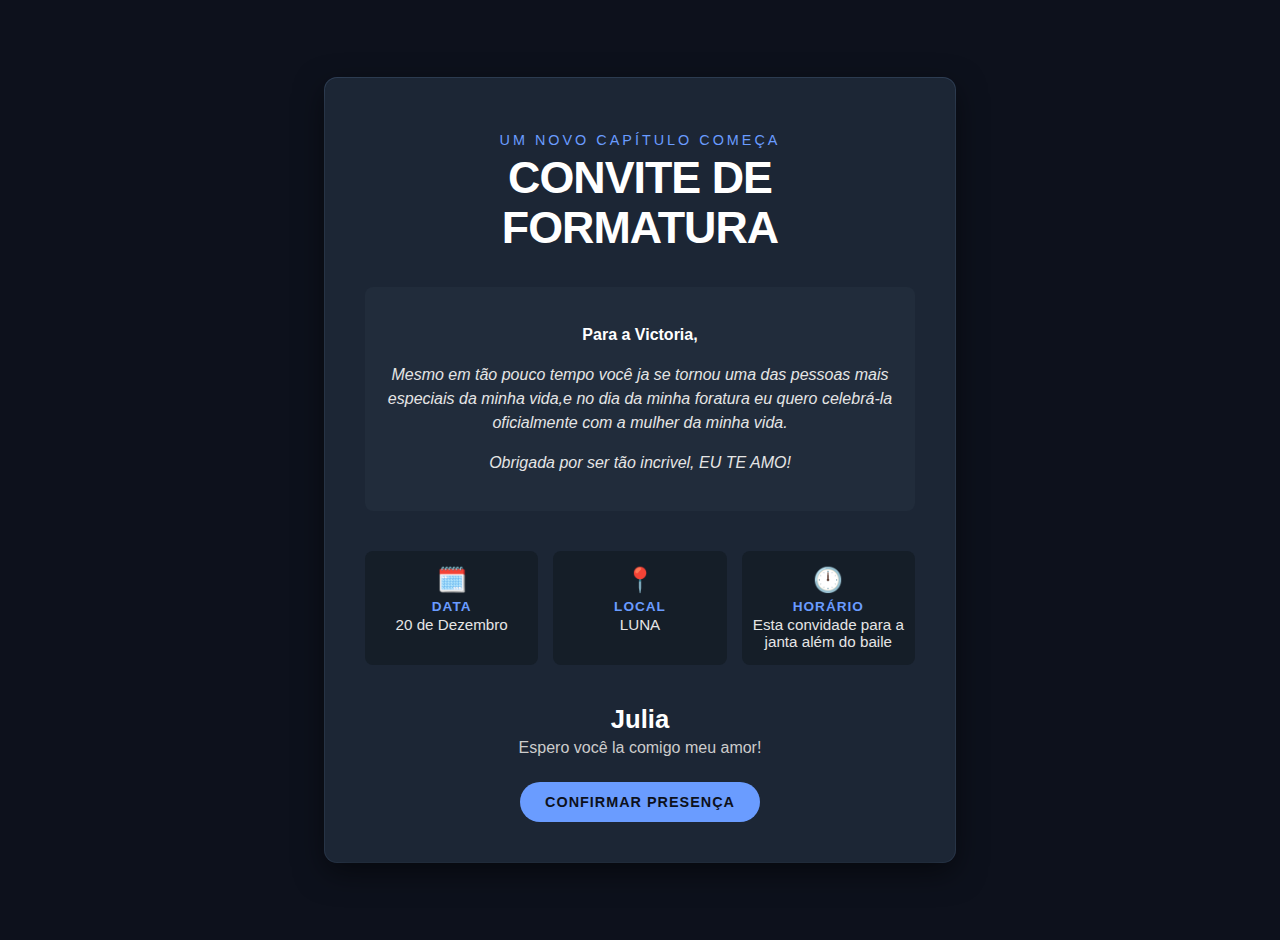
<file: index.htm>
<!DOCTYPE html>
<html lang="pt-BR">
<head>
    <meta charset="UTF-8">
    <meta name="viewport" content="width=device-width, initial-scale=1.0">
    <title>Convite Especial: Júlia & Victoria</title>
    <link rel="stylesheet" href="style.css">
</head>
<body>
    <div class="convite-container">
        
        <header>
            <p class="titulo-menor">UM NOVO CAPÍTULO COMEÇA</p>
            <h1>CONVITE DE FORMATURA</h1>
        </header>
        
        <section class="mensagem">
            <p class="para-victoria">Para a Victoria,</p>
            <p>Mesmo em tão pouco tempo você ja se tornou uma das pessoas mais especiais da minha vida,e no dia da minha foratura eu quero celebrá-la oficialmente com a mulher da minha vida.</p>
            <p>Obrigada por ser tão incrivel, EU TE AMO!</p>
        </section>

        <section class="detalhes">
            <div class="detalhe-item">
                <span class="icone">🗓️</span>
                <p class="titulo">DATA</p>
                <p>20 de Dezembro</p>
            </div>
            <div class="detalhe-item">
                <span class="icone">📍</span>
                <p class="titulo">LOCAL</p>
                <p>LUNA</p>
            </div>
            <div class="detalhe-item">
                <span class="icone">🕛</span>
                <p class="titulo">HORÁRIO</p>
                <p>Esta convidade para a janta além do baile</p>
            </div>
        </section>

        <footer>
            <div class="assinatura">
                <p class="nome-eu">Julia</p>
                <p class="nome-convidada">Espero você la comigo meu amor!</p>
            </div>
            <a href="#" class="btn-rsvp">CONFIRMAR PRESENÇA</a>
        </footer>
    </div>
</body>
</html>
</file>
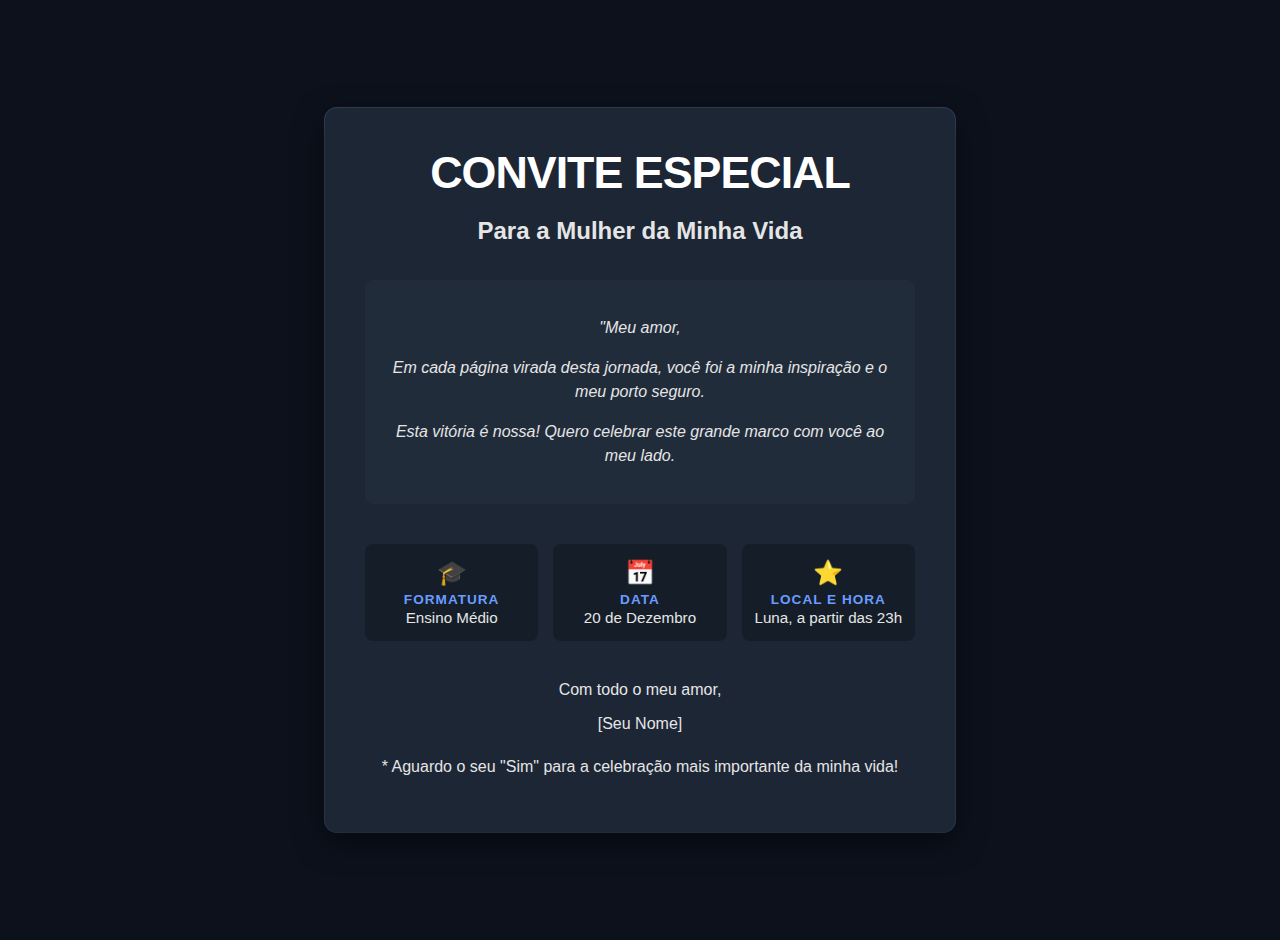
<file: convite.htm>
<!DOCTYPE html>
<html lang="pt-BR">
<head>
    <meta charset="UTF-8">
    <meta name="viewport" content="width=device-width, initial-scale=1.0">
    <title>Convite Especial de Formatura</title>
    <link rel="stylesheet" href="style.css">
</head>
<body>
    <div class="convite-container">
        <header>
            <h1>CONVITE ESPECIAL</h1>
            <h2>Para a Mulher da Minha Vida</h2>
        </header>
        
        <section class="mensagem">
            <p>"Meu amor,</p>
            <p>Em cada página virada desta jornada, você foi a minha inspiração e o meu porto seguro.</p>
            <p>Esta vitória é nossa! Quero celebrar este grande marco com você ao meu lado.</p>
        </section>

        <section class="detalhes">
            <div class="detalhe-item">
                <span class="icone">🎓</span>
                <p class="titulo">FORMATURA</p>
                <p>Ensino Médio</p>
            </div>
            <div class="detalhe-item">
                <span class="icone">📅</span>
                <p class="titulo">DATA</p>
                <p>20 de Dezembro</p>
            </div>
            <div class="detalhe-item">
                <span class="icone">⭐</span>
                <p class="titulo">LOCAL E HORA</p>
                <p>Luna, a partir das 23h</p>
            </div>
        </section>

        <footer>
            <p>Com todo o meu amor,</p>
            <p class="assinatura">[Seu Nome]</p>
            <p class="obs">* Aguardo o seu "Sim" para a celebração mais importante da minha vida!</p>
        </footer>
    </div>
</body>
</html>
</file>
<file: style.css>
/* --- ESTILOS GERAIS E MODERNOS --- */
body {
    font-family: -apple-system, BlinkMacSystemFont, "Segoe UI", Roboto, "Helvetica Neue", Arial, sans-serif; /* Fonte moderna e limpa */
    background-color: #0d111c; /* Fundo muito escuro (quase preto) para profundidade */
    display: flex;
    justify-content: center;
    align-items: center;
    min-height: 100vh;
    margin: 0;
    padding: 20px;
    color: #e5e5e5; /* Cor base do texto: cinza claro */
    text-rendering: optimizeLegibility;
}

.convite-container {
    width: 100%;
    max-width: 550px;
    background: #1c2635; /* Azul escuro suave (o 'preto' moderno) */
    border-radius: 12px;
    padding: 40px;
    text-align: center;
    box-shadow: 0 10px 30px rgba(0, 0, 0, 0.5), 0 0 0 1px #33445c; /* Sombra e borda sutil */
    transition: transform 0.3s ease-in-out;
}

.convite-container:hover {
    transform: translateY(-5px); /* Efeito de elevação ao passar o mouse */
}

/* --- CABEÇALHO --- */
header {
    margin-bottom: 30px;
}

.titulo-menor {
    font-size: 0.9em;
    color: #6a9cff; /* Azul vibrante como cor de destaque */
    letter-spacing: 3px;
    text-transform: uppercase;
    font-weight: 500;
    margin-bottom: 5px;
}

header h1 {
    font-size: 2.8em;
    font-weight: 800;
    color: #ffffff;
    letter-spacing: -1px;
    line-height: 1.1;
    margin: 0;
}

/* --- MENSAGEM --- */
.mensagem {
    margin: 35px 0;
    padding: 20px;
    background-color: #212c3b; /* Fundo sutil para a mensagem */
    border-radius: 8px;
    text-align: center;
    font-style: italic;
    line-height: 1.5;
}

.para-victoria {
    font-style: normal;
    font-weight: 600;
    color: #ffffff;
    margin-bottom: 10px;
}


/* --- DETALHES (Grid) --- */
.detalhes {
    display: grid;
    grid-template-columns: repeat(3, 1fr);
    gap: 15px;
    margin: 40px 0;
}

.detalhe-item {
    padding: 15px 5px;
    border-radius: 8px;
    background-color: #151e28;
}

.detalhe-item .icone {
    font-size: 1.5em;
    display: block;
    margin-bottom: 5px;
}

.detalhe-item .titulo {
    font-weight: 700;
    color: #6a9cff; /* Cor de destaque para títulos */
    margin-bottom: 2px;
    text-transform: uppercase;
    font-size: 0.85em;
    letter-spacing: 1px;
}

.detalhe-item p {
    margin: 0;
    font-size: 0.95em;
}

/* --- RODAPÉ E BOTÃO --- */
footer {
    margin-top: 40px;
}

.assinatura {
    margin-bottom: 25px;
}

.nome-eu {
    font-size: 1.6em;
    font-weight: 700;
    color: #ffffff;
    margin: 0;
}

.nome-convidada {
    font-size: 1em;
    color: #ccc;
    margin: 5px 0 0 0;
}

.btn-rsvp {
    display: inline-block;
    padding: 12px 25px;
    background-color: #6a9cff; /* Cor de destaque (Azul Moderno) */
    color: #0d111c;
    text-decoration: none;
    font-weight: bold;
    border-radius: 50px;
    transition: background-color 0.3s ease, transform 0.1s;
    letter-spacing: 1px;
    text-transform: uppercase;
    font-size: 0.9em;
}

.btn-rsvp:hover {
    background-color: #3b74e8; /* Escurece no hover */
    transform: scale(1.02);
}

/* --- Responsividade (Celular) --- */
@media (max-width: 450px) {
    .convite-container {
        padding: 30px 20px;
    }
    header h1 {
        font-size: 2em;
    }
    .detalhes {
        grid-template-columns: 1fr; /* Colunas empilhadas no celular */
    }
}
</file>
